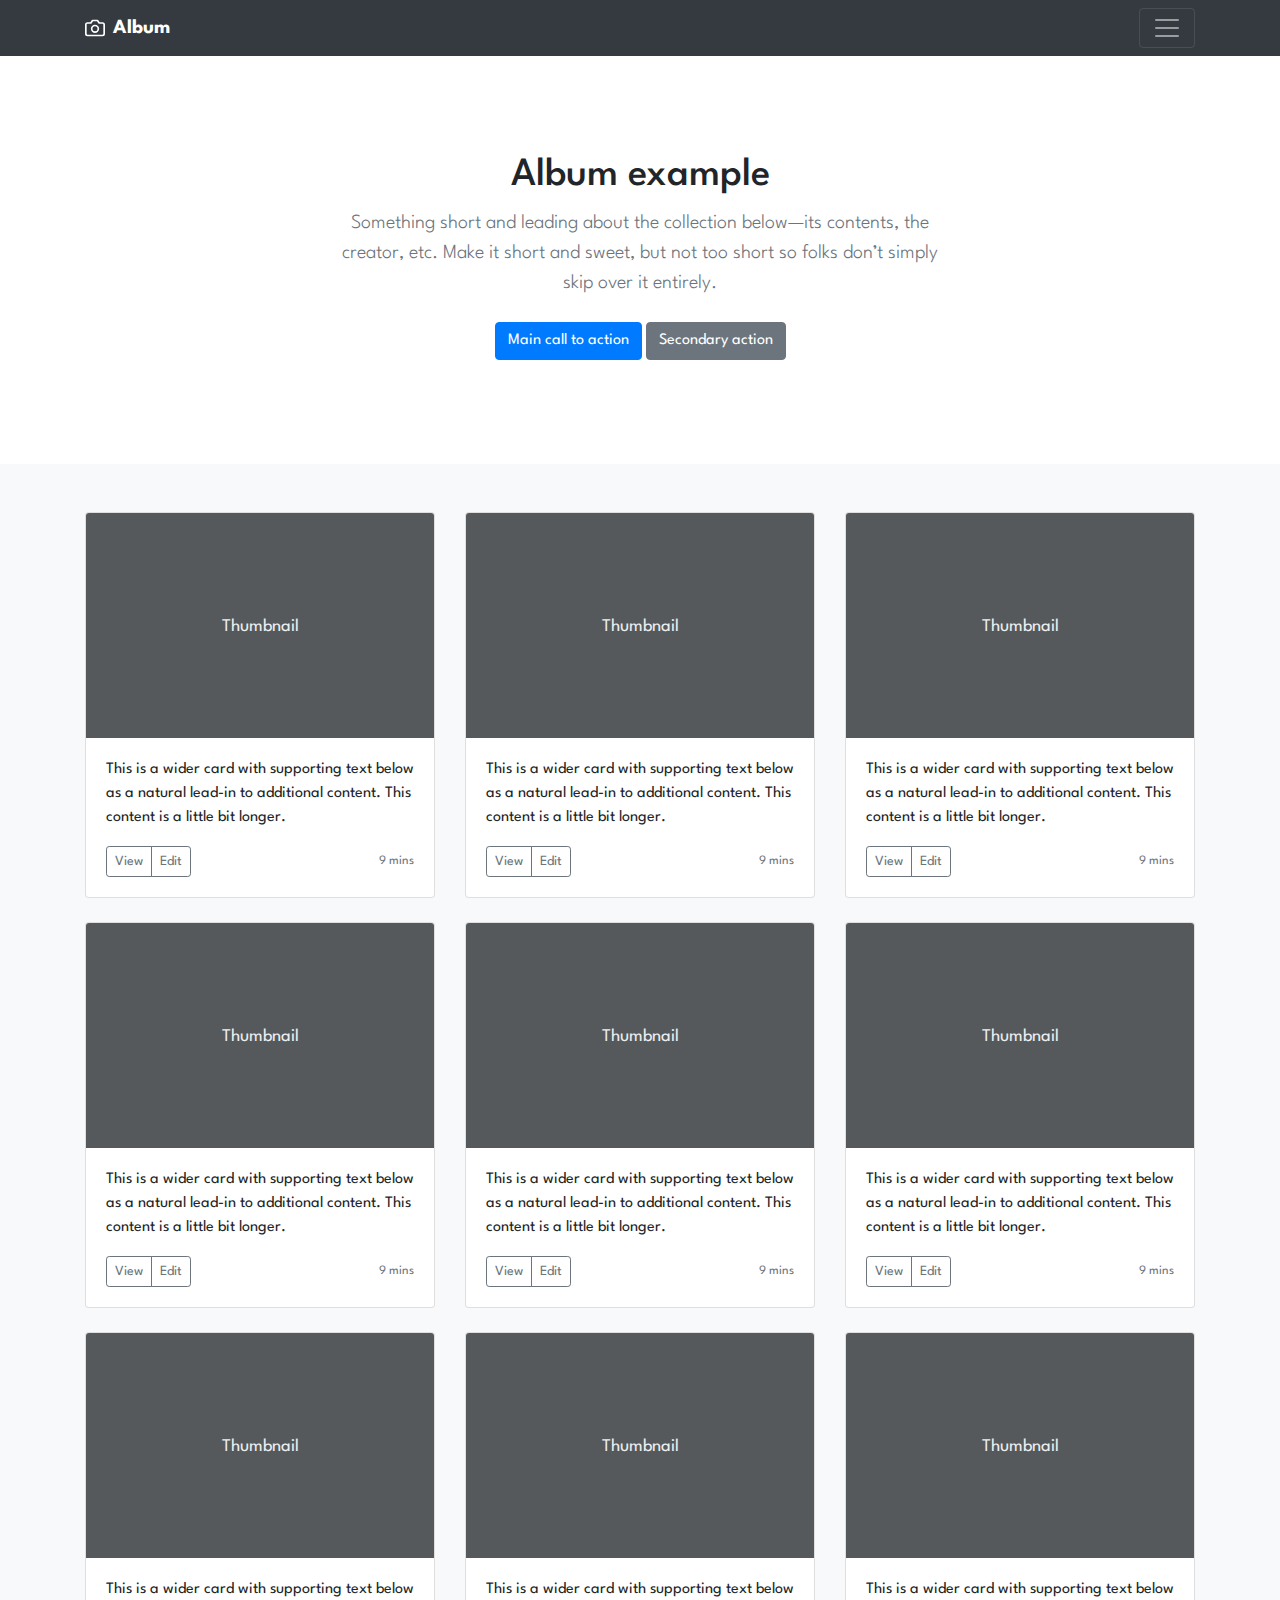
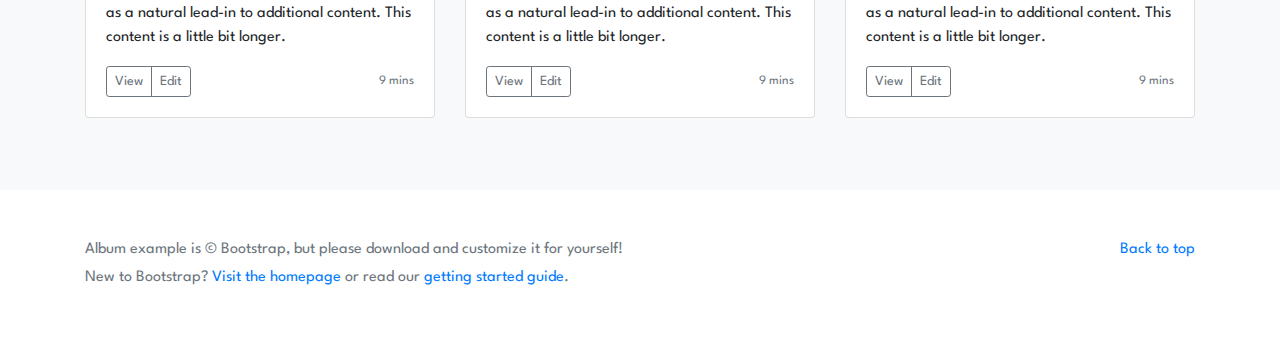
<file: index.html>
<!doctype html>
<html lang="en">
  <head>
    <meta charset="utf-8">
    <meta name="viewport" content="width=device-width, initial-scale=1, shrink-to-fit=no">
    <meta name="description" content="">
    <meta name="generator" content="Jekyll v3.8.6">
    <title>Repository</title>
    <link href="https://fonts.googleapis.com/css?family=Spartan&display=swap" rel="stylesheet">
    <link rel="stylesheet" href="css/bootstrap.min.css">
    <style>
      .bd-placeholder-img {
        font-size: 1.125rem;
        text-anchor: middle;
        -webkit-user-select: none;
        -moz-user-select: none;
        -ms-user-select: none;
        user-select: none;
      }

      @media (min-width: 768px) {
        .bd-placeholder-img-lg {
          font-size: 3.5rem;
        }
      }
      body {
        font-family: 'Spartan', sans-serif;
      }
    </style>
    <!-- Custom styles for this template -->
    <link href="css/album.css" rel="stylesheet">
  </head>
  <body>
    <header>
  <div class="collapse bg-dark" id="navbarHeader">
    <div class="container">
      <div class="row">
        <div class="col-sm-8 col-md-7 py-4">
          <h4 class="text-white">About</h4>
          <p class="text-muted">Add some information about the album below, the author, or any other background context. Make it a few sentences long so folks can pick up some informative tidbits. Then, link them off to some social networking sites or contact information.</p>
        </div>
        <div class="col-sm-4 offset-md-1 py-4">
          <h4 class="text-white">Contact</h4>
          <ul class="list-unstyled">
            <li><a href="#" class="text-white">Follow on Twitter</a></li>
            <li><a href="#" class="text-white">Like on Facebook</a></li>
            <li><a href="#" class="text-white">Email me</a></li>
          </ul>
        </div>
      </div>
    </div>
  </div>
  <div class="navbar navbar-dark bg-dark shadow-sm">
    <div class="container d-flex justify-content-between">
      <a href="#" class="navbar-brand d-flex align-items-center">
        <svg xmlns="http://www.w3.org/2000/svg" width="20" height="20" fill="none" stroke="currentColor" stroke-linecap="round" stroke-linejoin="round" stroke-width="2" aria-hidden="true" class="mr-2" viewBox="0 0 24 24" focusable="false"><path d="M23 19a2 2 0 0 1-2 2H3a2 2 0 0 1-2-2V8a2 2 0 0 1 2-2h4l2-3h6l2 3h4a2 2 0 0 1 2 2z"/><circle cx="12" cy="13" r="4"/></svg>
        <strong>Album</strong>
      </a>
      <button class="navbar-toggler" type="button" data-toggle="collapse" data-target="#navbarHeader" aria-controls="navbarHeader" aria-expanded="false" aria-label="Toggle navigation">
        <span class="navbar-toggler-icon"></span>
      </button>
    </div>
  </div>
</header>

<main role="main">

  <section class="jumbotron text-center">
    <div class="container">
      <h1>Album example</h1>
      <p class="lead text-muted">Something short and leading about the collection below—its contents, the creator, etc. Make it short and sweet, but not too short so folks don’t simply skip over it entirely.</p>
      <p>
        <a href="#" class="btn btn-primary my-2">Main call to action</a>
        <a href="#" class="btn btn-secondary my-2">Secondary action</a>
      </p>
    </div>
  </section>

  <div class="album py-5 bg-light">
    <div class="container">

      <div class="row">
        <div class="col-md-4">
          <div class="card mb-4 shadow-sm">
            <svg class="bd-placeholder-img card-img-top" width="100%" height="225" xmlns="http://www.w3.org/2000/svg" preserveAspectRatio="xMidYMid slice" focusable="false" role="img" aria-label="Placeholder: Thumbnail"><title>Placeholder</title><rect width="100%" height="100%" fill="#55595c"/><text x="50%" y="50%" fill="#eceeef" dy=".3em">Thumbnail</text></svg>
            <div class="card-body">
              <p class="card-text">This is a wider card with supporting text below as a natural lead-in to additional content. This content is a little bit longer.</p>
              <div class="d-flex justify-content-between align-items-center">
                <div class="btn-group">
                  <button type="button" class="btn btn-sm btn-outline-secondary">View</button>
                  <button type="button" class="btn btn-sm btn-outline-secondary">Edit</button>
                </div>
                <small class="text-muted">9 mins</small>
              </div>
            </div>
          </div>
        </div>
        <div class="col-md-4">
          <div class="card mb-4 shadow-sm">
            <svg class="bd-placeholder-img card-img-top" width="100%" height="225" xmlns="http://www.w3.org/2000/svg" preserveAspectRatio="xMidYMid slice" focusable="false" role="img" aria-label="Placeholder: Thumbnail"><title>Placeholder</title><rect width="100%" height="100%" fill="#55595c"/><text x="50%" y="50%" fill="#eceeef" dy=".3em">Thumbnail</text></svg>
            <div class="card-body">
              <p class="card-text">This is a wider card with supporting text below as a natural lead-in to additional content. This content is a little bit longer.</p>
              <div class="d-flex justify-content-between align-items-center">
                <div class="btn-group">
                  <button type="button" class="btn btn-sm btn-outline-secondary">View</button>
                  <button type="button" class="btn btn-sm btn-outline-secondary">Edit</button>
                </div>
                <small class="text-muted">9 mins</small>
              </div>
            </div>
          </div>
        </div>
        <div class="col-md-4">
          <div class="card mb-4 shadow-sm">
            <svg class="bd-placeholder-img card-img-top" width="100%" height="225" xmlns="http://www.w3.org/2000/svg" preserveAspectRatio="xMidYMid slice" focusable="false" role="img" aria-label="Placeholder: Thumbnail"><title>Placeholder</title><rect width="100%" height="100%" fill="#55595c"/><text x="50%" y="50%" fill="#eceeef" dy=".3em">Thumbnail</text></svg>
            <div class="card-body">
              <p class="card-text">This is a wider card with supporting text below as a natural lead-in to additional content. This content is a little bit longer.</p>
              <div class="d-flex justify-content-between align-items-center">
                <div class="btn-group">
                  <button type="button" class="btn btn-sm btn-outline-secondary">View</button>
                  <button type="button" class="btn btn-sm btn-outline-secondary">Edit</button>
                </div>
                <small class="text-muted">9 mins</small>
              </div>
            </div>
          </div>
        </div>

        <div class="col-md-4">
          <div class="card mb-4 shadow-sm">
            <svg class="bd-placeholder-img card-img-top" width="100%" height="225" xmlns="http://www.w3.org/2000/svg" preserveAspectRatio="xMidYMid slice" focusable="false" role="img" aria-label="Placeholder: Thumbnail"><title>Placeholder</title><rect width="100%" height="100%" fill="#55595c"/><text x="50%" y="50%" fill="#eceeef" dy=".3em">Thumbnail</text></svg>
            <div class="card-body">
              <p class="card-text">This is a wider card with supporting text below as a natural lead-in to additional content. This content is a little bit longer.</p>
              <div class="d-flex justify-content-between align-items-center">
                <div class="btn-group">
                  <button type="button" class="btn btn-sm btn-outline-secondary">View</button>
                  <button type="button" class="btn btn-sm btn-outline-secondary">Edit</button>
                </div>
                <small class="text-muted">9 mins</small>
              </div>
            </div>
          </div>
        </div>
        <div class="col-md-4">
          <div class="card mb-4 shadow-sm">
            <svg class="bd-placeholder-img card-img-top" width="100%" height="225" xmlns="http://www.w3.org/2000/svg" preserveAspectRatio="xMidYMid slice" focusable="false" role="img" aria-label="Placeholder: Thumbnail"><title>Placeholder</title><rect width="100%" height="100%" fill="#55595c"/><text x="50%" y="50%" fill="#eceeef" dy=".3em">Thumbnail</text></svg>
            <div class="card-body">
              <p class="card-text">This is a wider card with supporting text below as a natural lead-in to additional content. This content is a little bit longer.</p>
              <div class="d-flex justify-content-between align-items-center">
                <div class="btn-group">
                  <button type="button" class="btn btn-sm btn-outline-secondary">View</button>
                  <button type="button" class="btn btn-sm btn-outline-secondary">Edit</button>
                </div>
                <small class="text-muted">9 mins</small>
              </div>
            </div>
          </div>
        </div>
        <div class="col-md-4">
          <div class="card mb-4 shadow-sm">
            <svg class="bd-placeholder-img card-img-top" width="100%" height="225" xmlns="http://www.w3.org/2000/svg" preserveAspectRatio="xMidYMid slice" focusable="false" role="img" aria-label="Placeholder: Thumbnail"><title>Placeholder</title><rect width="100%" height="100%" fill="#55595c"/><text x="50%" y="50%" fill="#eceeef" dy=".3em">Thumbnail</text></svg>
            <div class="card-body">
              <p class="card-text">This is a wider card with supporting text below as a natural lead-in to additional content. This content is a little bit longer.</p>
              <div class="d-flex justify-content-between align-items-center">
                <div class="btn-group">
                  <button type="button" class="btn btn-sm btn-outline-secondary">View</button>
                  <button type="button" class="btn btn-sm btn-outline-secondary">Edit</button>
                </div>
                <small class="text-muted">9 mins</small>
              </div>
            </div>
          </div>
        </div>

        <div class="col-md-4">
          <div class="card mb-4 shadow-sm">
            <svg class="bd-placeholder-img card-img-top" width="100%" height="225" xmlns="http://www.w3.org/2000/svg" preserveAspectRatio="xMidYMid slice" focusable="false" role="img" aria-label="Placeholder: Thumbnail"><title>Placeholder</title><rect width="100%" height="100%" fill="#55595c"/><text x="50%" y="50%" fill="#eceeef" dy=".3em">Thumbnail</text></svg>
            <div class="card-body">
              <p class="card-text">This is a wider card with supporting text below as a natural lead-in to additional content. This content is a little bit longer.</p>
              <div class="d-flex justify-content-between align-items-center">
                <div class="btn-group">
                  <button type="button" class="btn btn-sm btn-outline-secondary">View</button>
                  <button type="button" class="btn btn-sm btn-outline-secondary">Edit</button>
                </div>
                <small class="text-muted">9 mins</small>
              </div>
            </div>
          </div>
        </div>
        <div class="col-md-4">
          <div class="card mb-4 shadow-sm">
            <svg class="bd-placeholder-img card-img-top" width="100%" height="225" xmlns="http://www.w3.org/2000/svg" preserveAspectRatio="xMidYMid slice" focusable="false" role="img" aria-label="Placeholder: Thumbnail"><title>Placeholder</title><rect width="100%" height="100%" fill="#55595c"/><text x="50%" y="50%" fill="#eceeef" dy=".3em">Thumbnail</text></svg>
            <div class="card-body">
              <p class="card-text">This is a wider card with supporting text below as a natural lead-in to additional content. This content is a little bit longer.</p>
              <div class="d-flex justify-content-between align-items-center">
                <div class="btn-group">
                  <button type="button" class="btn btn-sm btn-outline-secondary">View</button>
                  <button type="button" class="btn btn-sm btn-outline-secondary">Edit</button>
                </div>
                <small class="text-muted">9 mins</small>
              </div>
            </div>
          </div>
        </div>
        <div class="col-md-4">
          <div class="card mb-4 shadow-sm">
            <svg class="bd-placeholder-img card-img-top" width="100%" height="225" xmlns="http://www.w3.org/2000/svg" preserveAspectRatio="xMidYMid slice" focusable="false" role="img" aria-label="Placeholder: Thumbnail"><title>Placeholder</title><rect width="100%" height="100%" fill="#55595c"/><text x="50%" y="50%" fill="#eceeef" dy=".3em">Thumbnail</text></svg>
            <div class="card-body">
              <p class="card-text">This is a wider card with supporting text below as a natural lead-in to additional content. This content is a little bit longer.</p>
              <div class="d-flex justify-content-between align-items-center">
                <div class="btn-group">
                  <button type="button" class="btn btn-sm btn-outline-secondary">View</button>
                  <button type="button" class="btn btn-sm btn-outline-secondary">Edit</button>
                </div>
                <small class="text-muted">9 mins</small>
              </div>
            </div>
          </div>
        </div>
      </div>
    </div>
  </div>

</main>

<footer class="text-muted">
  <div class="container">
    <p class="float-right">
      <a href="#">Back to top</a>
    </p>
    <p>Album example is &copy; Bootstrap, but please download and customize it for yourself!</p>
    <p>New to Bootstrap? <a href="https://getbootstrap.com/">Visit the homepage</a> or read our <a href="/docs/4.4/getting-started/introduction/">getting started guide</a>.</p>
  </div>
</footer>

<script src="js/jquery-3.2.1.slim.min.js"></script>
<script src="js/bootstrap.bundle.min.js"></script>

</html>
</file>
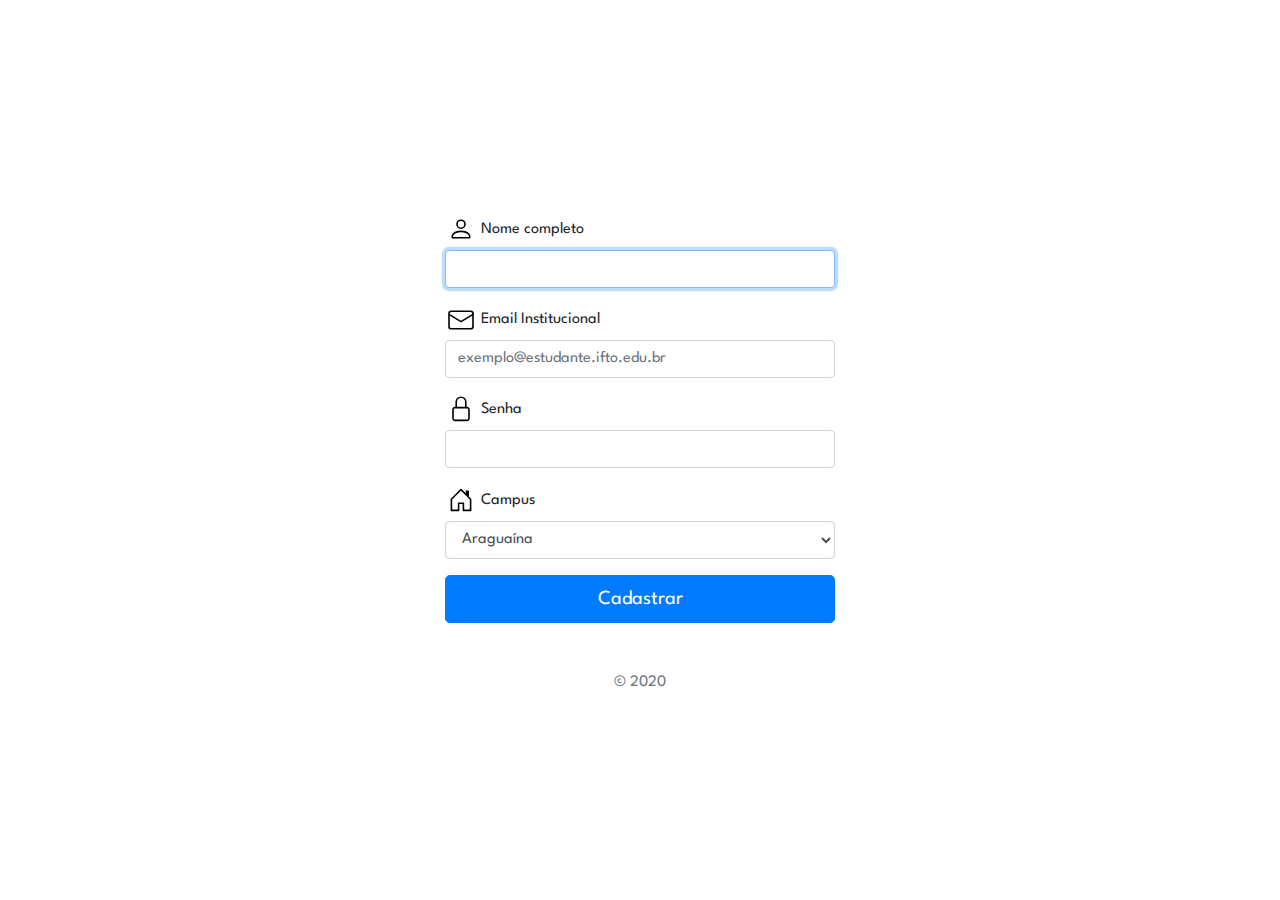
<file: cadastro.html>
<!DOCTYPE html>
<!-- saved from url=(0059)https://getbootstrap.com/docs/4.4/examples/floating-labels/ -->
<html lang="pt-br"><head><meta http-equiv="Content-Type" content="text/html; charset=UTF-8">
    <meta name="viewport" content="width=device-width, initial-scale=1, shrink-to-fit=no">
    <meta name="description" content="">
    <link href="https://fonts.googleapis.com/css?family=Spartan&display=swap" rel="stylesheet">
    <title>Cadastrar</title>
    <link rel="stylesheet" href="css/floating-labels.css">
    <link rel="stylesheet" href="css/bootstrap.min.css">
    <style>
      .bd-placeholder-img {
        font-size: 1.125rem;
        text-anchor: middle;
        -webkit-user-select: none;
        -moz-user-select: none;
        -ms-user-select: none;
        user-select: none;
      }

      @media (min-width: 768px) {
        .bd-placeholder-img-lg {
          font-size: 3.5rem;
        }
      }

      body {
        font-family: 'Spartan', sans-serif;
      }


    </style>
  </head>
  <body>
    <form class="form-signin">
      <div class="text-center mb-4">
        <!-- <img class="mb-4" src="" alt="Logo iFTO Hub" width="72" height="72">
        <h1 class="h3 mb-3 font-weight-normal">iFTO Hub</h1>
        <p>Texto curto aqui</p> -->
      </div>
      <div class="form-group">
        <span><img src="icons/person.svg" alt="person icon" height="32" width="32"></span>
        <label for="campoNome">Nome completo</label>
        <input type="text" name="nome" id="campoNome" class="form-control" style="text-transform: uppercase;" required autofocus>
      </div>
    <div class="form-group">
      <span><img src="icons/envelope.svg" alt="email icon" height="32" width="32"></span>
      <label for="campoSenha">Email Institucional</label>
      <input type="email" name="email" id="campoEmail" class="form-control" placeholder="exemplo@estudante.ifto.edu.br" required>
    </div>
    <div class="form-group">
      <span><img src="icons/lock.svg" alt="password icon" height="32" width="32"></span>
      <label for="campoSenha">Senha</label>
      <input type="password" name="senha" id="campoSenha" class="form-control" required>
    </div>
    <div class="form-group">
      <span><img src="icons/house.svg" alt="campus icon" height="32" width="32"></span>
      <label for="campus">Campus</label>
        <select class="form-control" id="campus" required>
          <option value="Araguaina">Araguaína</option> 
          <option value="Araguatins">Araguatins</option>
          <option value="ColinasTocantins">Colinas do Tocantins</option>
          <option value="Dianopolis">Dianópolis</option>
          <option value="FormosoAraguaia">Formoso do Araguaia</option>
          <option value="Gurupi">Gurupi</option>
          <option value="Palmas">Palmas</option>
          <option value="LagoConfusao">Lagoa da Confusão</option>
          <option value="ParaisoTocantins">Paraíso do Tocantins</option>
          <option value="PedroAfonso">Pedro Afonso</option>
          <option value="PortoNacional">Porto Nacional</option>
        </select>
    </div>
  <button class="btn btn-lg btn-primary btn-block" type="submit">Cadastrar</button>
  <p class="mt-5 mb-3 text-muted text-center">© 2020</p>
</form>
</body>
</html>
</file>
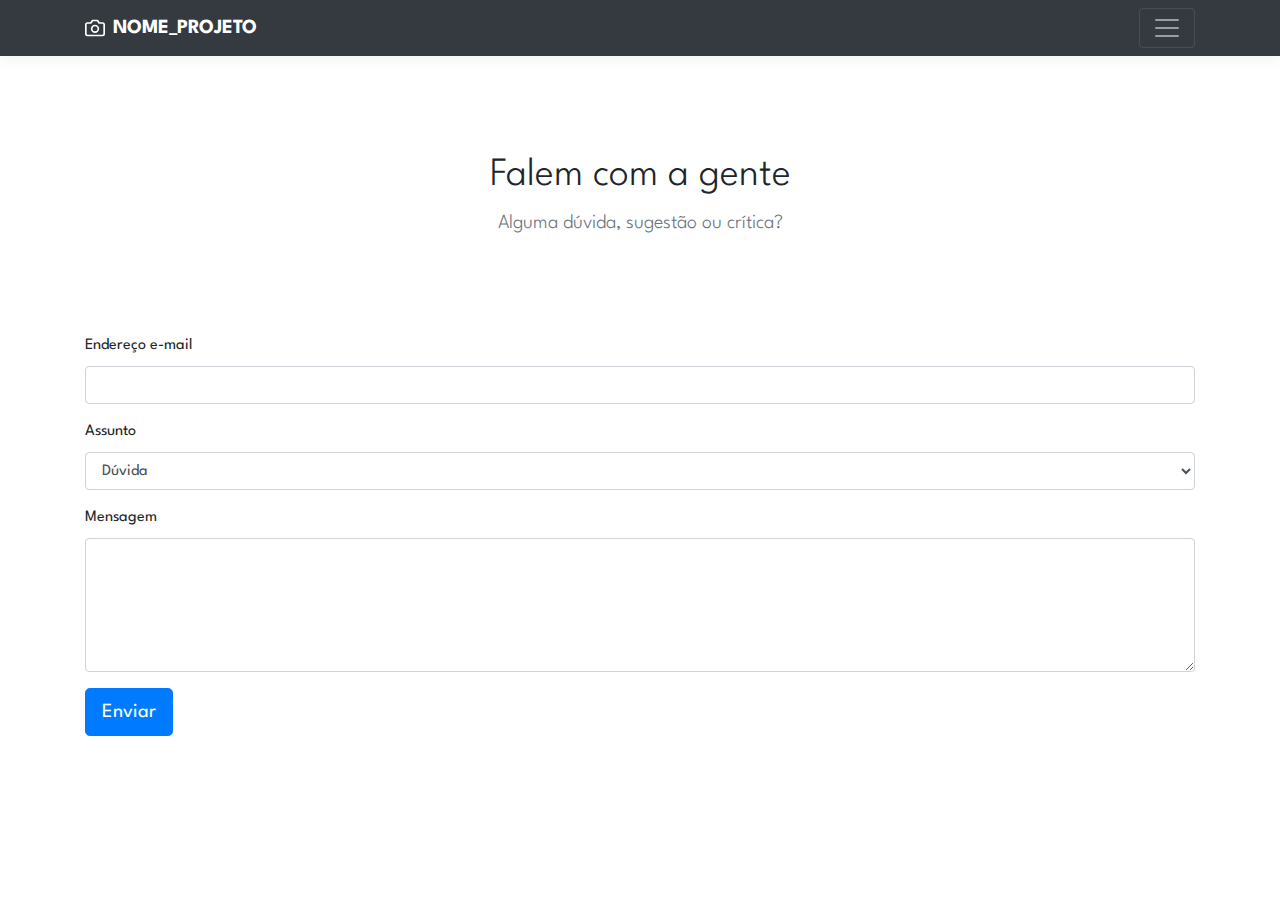
<file: contato.html>
<!DOCTYPE html>
<!-- saved from url=(0050)https://getbootstrap.com/docs/4.0/examples/album/# -->
<html lang="pt-br">
<head>
  <meta http-equiv="Content-Type" content="text/html; charset=UTF-8">
  <meta name="viewport" content="width=device-width, initial-scale=1, shrink-to-fit=no">
  <meta name="description" content="">
  <meta name="author" content="">
  <link rel="icon" href="">
  <title>NOME DO SITE</title>
  <link href="css/bootstrap.min.css" rel="stylesheet">
  <link href="css/album.css" rel="stylesheet">
  <link href="https://fonts.googleapis.com/css?family=Spartan&display=swap" rel="stylesheet">
  <style>
    body {
        font-family: 'Spartan', sans-serif;
      }
  </style>
</head>
<body>
  <header>
    <div class="bg-dark collapse" id="navbarHeader">
      <div class="container">
        <div class="row">
          <div class="col-sm-8 col-md-7 py-4">
            <h4 class="text-white">Sobre</h4>
              <p class="text-white">Esta aplicação web tem como objetivo patentear projetos científicos desenvolvidos no
                Instituto Federal de Educação, Ciência e Tecnologia do Tocantins - IFTO. A
                proposta é que todos os estudantes possam expor seus projetos tendo sido eles
                aprovados ou não, formando um sistema que incentiva o crescimento do estudante
                visionando um maior conhecimento e aprendizado do mesmo em relação à projetos
                científicos, concluindo em fazer um repositório online para todo o corpo discente.</p>
            </div>
            <div class="col-sm-4 offset-md-1 py-4">
              <h4 class="text-white">Contato</h4>
              <ul class="list-unstyled">
                <li><a href="contato.html" class="text-white">Quero falar com os administradores</a></li>
              </ul>
            </div>
          </div>
        </div>
      </div>
      <div class="navbar navbar-dark bg-dark box-shadow">
        <div class="container d-flex justify-content-between">
          <a href="index.html" class="navbar-brand d-flex align-items-center">
            <svg xmlns="http://www.w3.org/2000/svg" width="20" height="20" viewBox="0 0 24 24" fill="none" stroke="currentColor" stroke-width="2" stroke-linecap="round" stroke-linejoin="round" class="mr-2"><path d="M23 19a2 2 0 0 1-2 2H3a2 2 0 0 1-2-2V8a2 2 0 0 1 2-2h4l2-3h6l2 3h4a2 2 0 0 1 2 2z"></path><circle cx="12" cy="13" r="4"></circle></svg>
            <strong>NOME_PROJETO</strong>
          </a>
          <button class="navbar-toggler collapsed" type="button" data-toggle="collapse" data-target="#navbarHeader" aria-controls="navbarHeader" aria-expanded="false" aria-label="Toggle navigation">
            <span class="navbar-toggler-icon"></span>
          </button>
        </div>
      </div>
    </header>

    <main role="main" class="container">
        <section class="jumbotron text-center">
            <div class="container">
              <h1 class="jumbotron-heading">Falem com a gente</h1>
              <p class="lead text-muted">Alguma dúvida, sugestão ou crítica?</p>
              <!-- <p>
                <a href="#" class="btn btn-primary my-2">Inserir projeto</a>
              </p> -->
            </div>
          </section>
          <form action="#" method="post" class="form-group">
            <div class="form-group">
                <label for="InputEmail">Endereço e-mail</label>
                <input type="email" name="email_contato" id="EmailContato" class="form-control" required> 
            </div>
            <div class="form-group">
                <label for="campus">Assunto</label>
                <select class="form-control" id="assunto" required>
                    <option value="null" disabled >Do que se trata?</option>
                    <option value="duvida">Dúvida</option> 
                    <option value="sugestao">Sugestão</option>
                    <option value="critica">Crítica</option>
                    <option value="outro">Outro</option>
                </select>
            </div>
            <div class="form-group">
                <label for="msg">Mensagem</label>
                <textarea name="txtmsg" class="form-control" cols="5" rows="5" required></textarea>
            </div>
            <button class="btn btn-lg btn-primary btn-block" style="width: auto;">Enviar</button>
          </form>
    </main>

    <!-- <footer class="text-muted">
      <div class="container">
        <p class="float-right">
          <a href="https://getbootstrap.com/docs/4.0/examples/album/#">Back to top</a>
        </p>
        <p>Album example is © Bootstrap, but please download and customize it for yourself!</p>
        <p>New to Bootstrap? <a href="https://getbootstrap.com/docs/4.0/">Visit the homepage</a> or read our <a href="https://getbootstrap.com/docs/4.0/getting-started/">getting started guide</a>.</p>
      </div>
    </footer> -->
    <script src="js/jquery-3.2.1.slim.min.js"></script>
    <script src="js/popper.min.js"></script>
    <script src="js/bootstrap.min.js"></script>
    <script src="js/holder.min.js"></script>
</body>
</html>
</file>
<file: css/album.css>
:root {
  --jumbotron-padding-y: 3rem;
}

.jumbotron {
  padding-top: var(--jumbotron-padding-y);
  padding-bottom: var(--jumbotron-padding-y);
  margin-bottom: 0;
  background-color: #fff;
}
@media (min-width: 768px) {
  .jumbotron {
    padding-top: calc(var(--jumbotron-padding-y) * 2);
    padding-bottom: calc(var(--jumbotron-padding-y) * 2);
  }
}

.jumbotron p:last-child {
  margin-bottom: 0;
}

.jumbotron-heading {
  font-weight: 300;
}

.jumbotron .container {
  max-width: 40rem;
}

footer {
  padding-top: 3rem;
  padding-bottom: 3rem;
}

footer p {
  margin-bottom: .25rem;
}

.box-shadow { box-shadow: 0 .25rem .75rem rgba(0, 0, 0, .05); }
</file>
<file: css/floating-labels.css>
html,
body {
  height: 100%;
}

body {
  display: -ms-flexbox;
  display: flex;
  -ms-flex-align: center;
  align-items: center;
  padding-top: 40px;
  padding-bottom: 40px;
  background-color: #f5f5f5;
}

.form-signin {
  width: 100%;
  max-width: 420px;
  padding: 15px;
  margin: auto;
}

.form-label-group {
  position: relative;
  margin-bottom: 1rem;
}

.form-label-group > input,
.form-label-group > label {
  height: 3.125rem;
  padding: .75rem;
}

.form-label-group > label {
  position: absolute;
  top: 0;
  left: 0;
  display: block;
  width: 100%;
  margin-bottom: 0; /* Override default `<label>` margin */
  line-height: 1.5;
  color: #495057;
  pointer-events: none;
  cursor: text; /* Match the input under the label */
  border: 1px solid transparent;
  border-radius: .25rem;
  transition: all .1s ease-in-out;
}

.form-label-group input::-webkit-input-placeholder {
  color: transparent;
}

.form-label-group input:-ms-input-placeholder {
  color: transparent;
}

.form-label-group input::-ms-input-placeholder {
  color: transparent;
}

.form-label-group input::-moz-placeholder {
  color: transparent;
}

.form-label-group input::placeholder {
  color: transparent;
}

.form-label-group input:not(:placeholder-shown) {
  padding-top: 1.25rem;
  padding-bottom: .25rem;
}

.form-label-group input:not(:placeholder-shown) ~ label {
  padding-top: .25rem;
  padding-bottom: .25rem;
  font-size: 12px;
  color: #777;
}

/* Fallback for Edge
-------------------------------------------------- */
@supports (-ms-ime-align: auto) {
  .form-label-group > label {
    display: none;
  }
  .form-label-group input::-ms-input-placeholder {
    color: #777;
  }
}

/* Fallback for IE
-------------------------------------------------- */
@media all and (-ms-high-contrast: none), (-ms-high-contrast: active) {
  .form-label-group > label {
    display: none;
  }
  .form-label-group input:-ms-input-placeholder {
    color: #777;
  }
}
</file>
